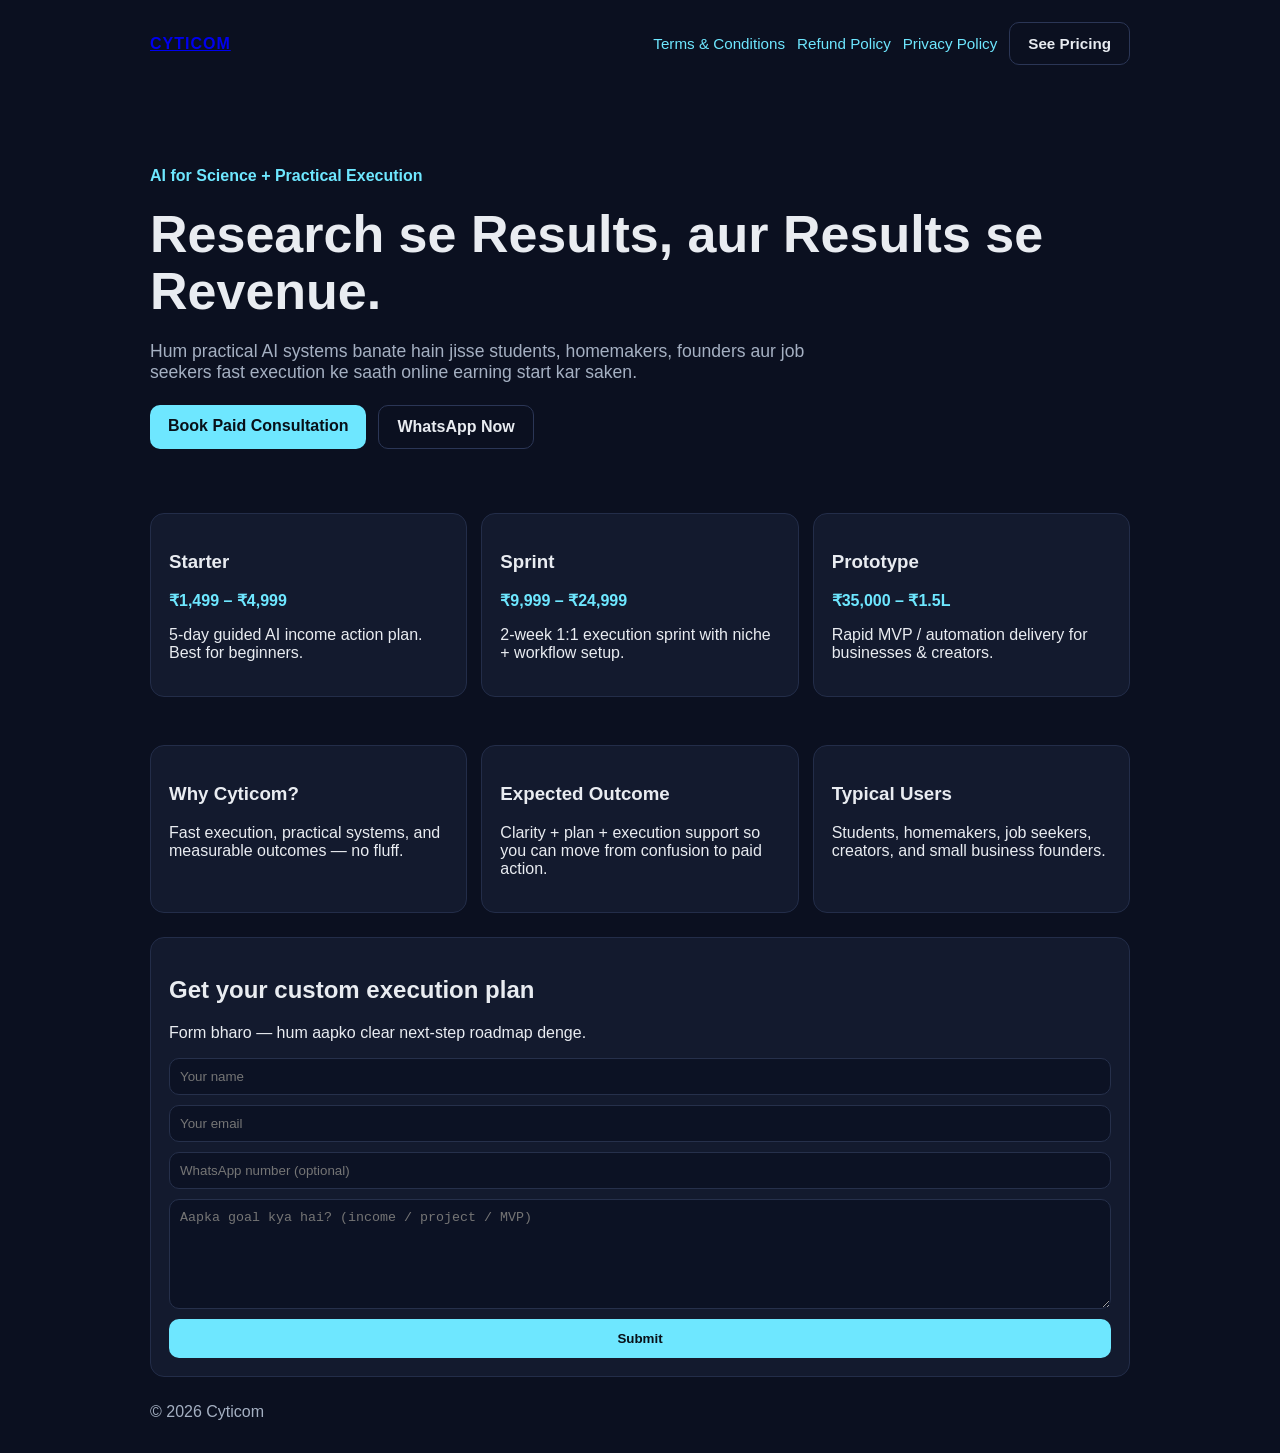
<file: index.html>
<!doctype html>
<html lang="en">
<head>
  <meta charset="UTF-8" />
  <meta name="viewport" content="width=device-width, initial-scale=1.0" />
  <title>Cyticom — AI for Science & Income Systems</title>
  <meta name="description" content="Cyticom builds practical AI systems for science, learning, and online income execution." />
  <link rel="stylesheet" href="styles.css" />
</head>
<body>
  <header class="wrap">
    <a class="brand" href="/">CYTICOM</a>
    <nav class="top-nav">
      <a href="/terms-and-conditions.html">Terms & Conditions</a>
      <a href="/refund-policy.html">Refund Policy</a>
      <a href="/privacy-policy.html">Privacy Policy</a>
      <a class="btn ghost" href="#pricing">See Pricing</a>
    </nav>
  </header>

  <main>
    <section class="hero wrap">
      <p class="tag">AI for Science + Practical Execution</p>
      <h1>Research se Results, aur Results se Revenue.</h1>
      <p class="sub">Hum practical AI systems banate hain jisse students, homemakers, founders aur job seekers fast execution ke saath online earning start kar saken.</p>
      <div class="actions">
        <a class="btn" href="#contact">Book Paid Consultation</a>
        <a class="btn ghost" href="https://wa.me/?text=Hi%20Cyticom%2C%20mujhe%20AI%20income%20consultation%20chahiye" target="_blank" rel="noopener">WhatsApp Now</a>
      </div>
    </section>

    <section id="pricing" class="wrap grid">
      <article class="card">
        <h3>Starter</h3>
        <p class="price">₹1,499 – ₹4,999</p>
        <p>5-day guided AI income action plan. Best for beginners.</p>
      </article>
      <article class="card">
        <h3>Sprint</h3>
        <p class="price">₹9,999 – ₹24,999</p>
        <p>2-week 1:1 execution sprint with niche + workflow setup.</p>
      </article>
      <article class="card">
        <h3>Prototype</h3>
        <p class="price">₹35,000 – ₹1.5L</p>
        <p>Rapid MVP / automation delivery for businesses & creators.</p>
      </article>
    </section>

    <section class="wrap grid">
      <article class="card">
        <h3>Why Cyticom?</h3>
        <p>Fast execution, practical systems, and measurable outcomes — no fluff.</p>
      </article>
      <article class="card">
        <h3>Expected Outcome</h3>
        <p>Clarity + plan + execution support so you can move from confusion to paid action.</p>
      </article>
      <article class="card">
        <h3>Typical Users</h3>
        <p>Students, homemakers, job seekers, creators, and small business founders.</p>
      </article>
    </section>

    <section class="wrap" id="contact">
      <div class="card contact">
        <h2>Get your custom execution plan</h2>
        <p>Form bharo — hum aapko clear next-step roadmap denge.</p>
        <form name="cyticom-leads" method="POST" data-netlify="true" netlify-honeypot="bot-field" action="/thank-you.html">
          <input type="hidden" name="form-name" value="cyticom-leads" />
          <p class="hidden"><label>Don’t fill this: <input name="bot-field" /></label></p>
          <input required name="name" placeholder="Your name" />
          <input required type="email" name="email" placeholder="Your email" />
          <input name="phone" placeholder="WhatsApp number (optional)" />
          <textarea required name="goal" placeholder="Aapka goal kya hai? (income / project / MVP)"></textarea>
          <button class="btn" type="submit">Submit</button>
        </form>
      </div>
    </section>
  </main>

  <footer class="wrap foot">
    © <span id="year"></span> Cyticom
  </footer>

  <script src="script.js"></script>
</body>
</html>
</file>
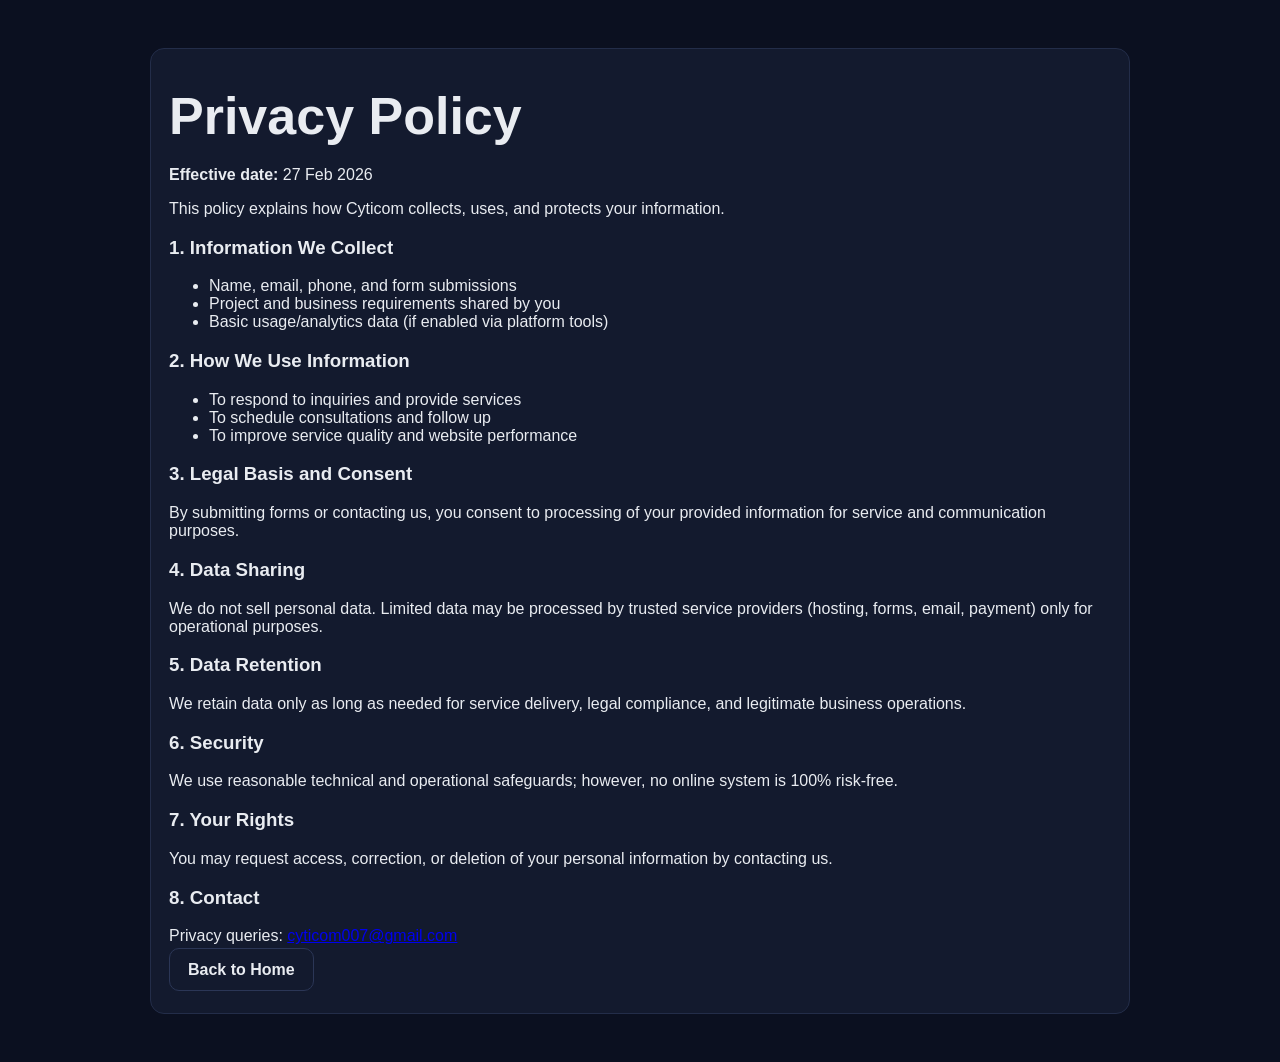
<file: privacy-policy.html>
<!doctype html>
<html lang="en">
<head>
  <meta charset="UTF-8" />
  <meta name="viewport" content="width=device-width, initial-scale=1.0" />
  <title>Privacy Policy — Cyticom</title>
  <link rel="stylesheet" href="styles.css" />
</head>
<body>
  <main class="wrap" style="padding:48px 0;">
    <div class="card">
      <h1>Privacy Policy</h1>
      <p><strong>Effective date:</strong> 27 Feb 2026</p>
      <p>This policy explains how Cyticom collects, uses, and protects your information.</p>

      <h3>1. Information We Collect</h3>
      <ul>
        <li>Name, email, phone, and form submissions</li>
        <li>Project and business requirements shared by you</li>
        <li>Basic usage/analytics data (if enabled via platform tools)</li>
      </ul>

      <h3>2. How We Use Information</h3>
      <ul>
        <li>To respond to inquiries and provide services</li>
        <li>To schedule consultations and follow up</li>
        <li>To improve service quality and website performance</li>
      </ul>

      <h3>3. Legal Basis and Consent</h3>
      <p>By submitting forms or contacting us, you consent to processing of your provided information for service and communication purposes.</p>

      <h3>4. Data Sharing</h3>
      <p>We do not sell personal data. Limited data may be processed by trusted service providers (hosting, forms, email, payment) only for operational purposes.</p>

      <h3>5. Data Retention</h3>
      <p>We retain data only as long as needed for service delivery, legal compliance, and legitimate business operations.</p>

      <h3>6. Security</h3>
      <p>We use reasonable technical and operational safeguards; however, no online system is 100% risk-free.</p>

      <h3>7. Your Rights</h3>
      <p>You may request access, correction, or deletion of your personal information by contacting us.</p>

      <h3>8. Contact</h3>
      <p>Privacy queries: <a href="mailto:cyticom007@gmail.com">cyticom007@gmail.com</a></p>

      <p><a class="btn ghost" href="/">Back to Home</a></p>
    </div>
  </main>
</body>
</html>
</file>
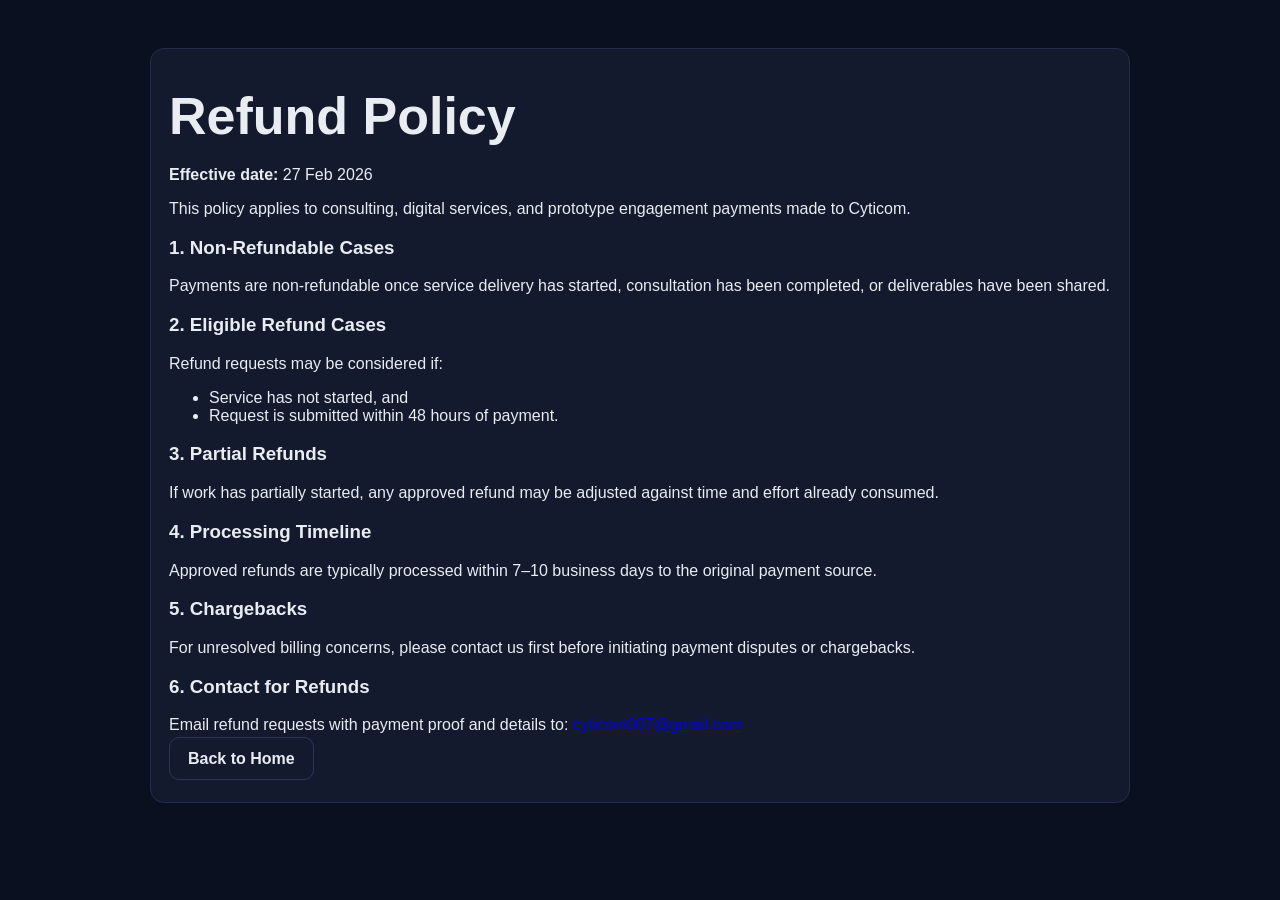
<file: refund-policy.html>
<!doctype html>
<html lang="en">
<head>
  <meta charset="UTF-8" />
  <meta name="viewport" content="width=device-width, initial-scale=1.0" />
  <title>Refund Policy — Cyticom</title>
  <link rel="stylesheet" href="styles.css" />
</head>
<body>
  <main class="wrap" style="padding:48px 0;">
    <div class="card">
      <h1>Refund Policy</h1>
      <p><strong>Effective date:</strong> 27 Feb 2026</p>
      <p>This policy applies to consulting, digital services, and prototype engagement payments made to Cyticom.</p>

      <h3>1. Non-Refundable Cases</h3>
      <p>Payments are non-refundable once service delivery has started, consultation has been completed, or deliverables have been shared.</p>

      <h3>2. Eligible Refund Cases</h3>
      <p>Refund requests may be considered if:</p>
      <ul>
        <li>Service has not started, and</li>
        <li>Request is submitted within 48 hours of payment.</li>
      </ul>

      <h3>3. Partial Refunds</h3>
      <p>If work has partially started, any approved refund may be adjusted against time and effort already consumed.</p>

      <h3>4. Processing Timeline</h3>
      <p>Approved refunds are typically processed within 7–10 business days to the original payment source.</p>

      <h3>5. Chargebacks</h3>
      <p>For unresolved billing concerns, please contact us first before initiating payment disputes or chargebacks.</p>

      <h3>6. Contact for Refunds</h3>
      <p>Email refund requests with payment proof and details to: <a href="mailto:cyticom007@gmail.com">cyticom007@gmail.com</a></p>

      <p><a class="btn ghost" href="/">Back to Home</a></p>
    </div>
  </main>
</body>
</html>
</file>
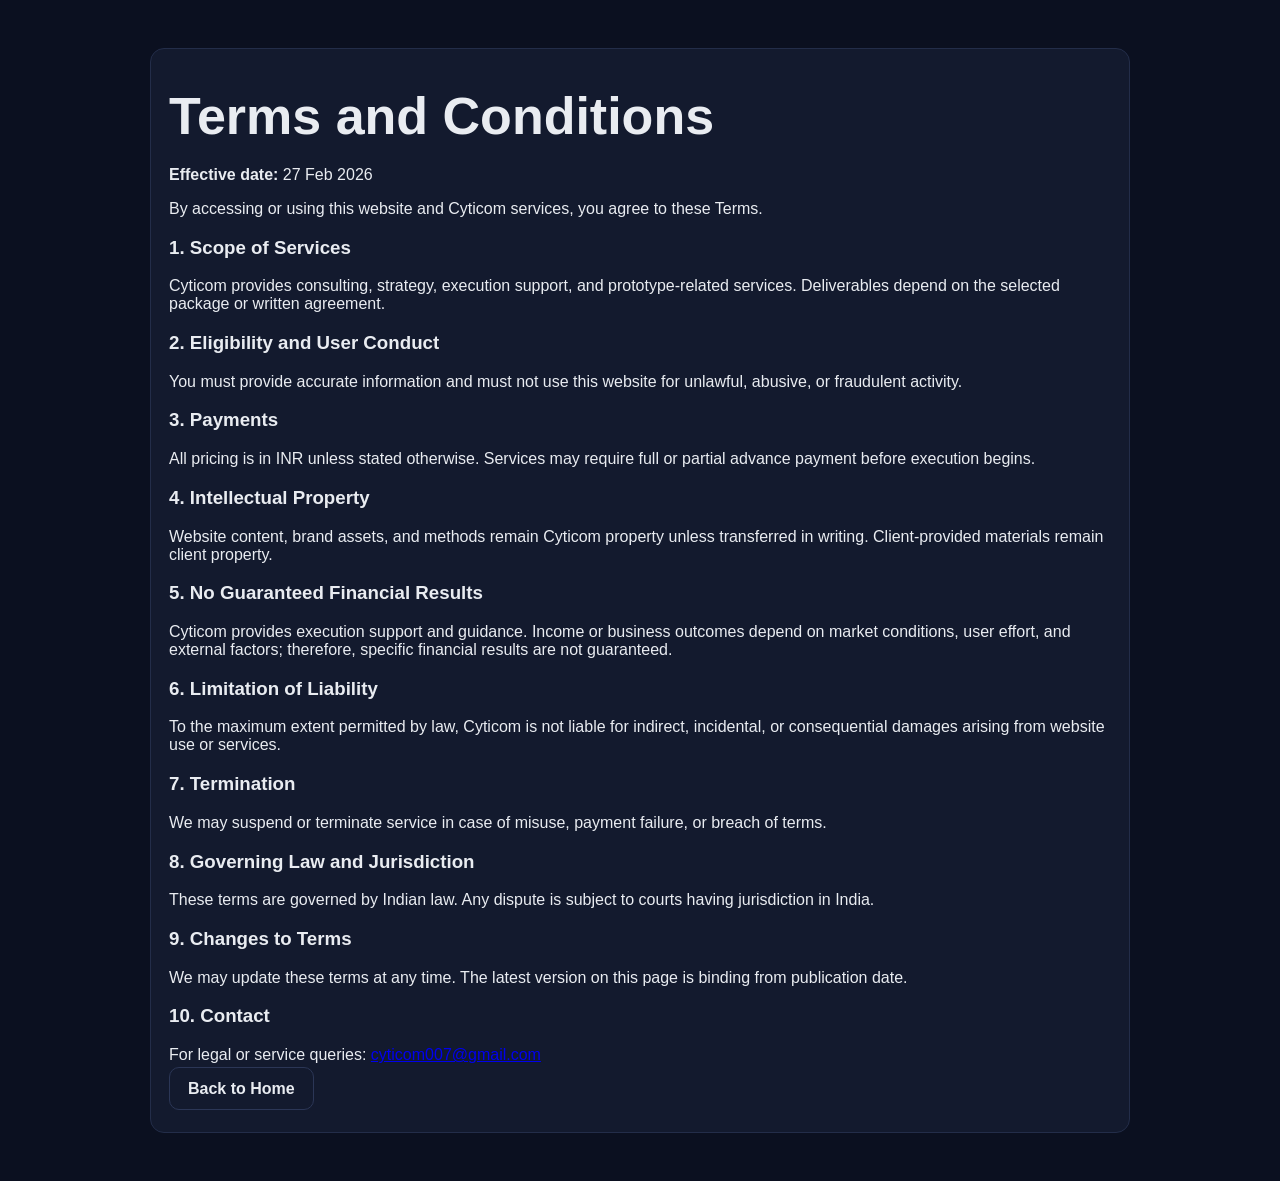
<file: terms-and-conditions.html>
<!doctype html>
<html lang="en">
<head>
  <meta charset="UTF-8" />
  <meta name="viewport" content="width=device-width, initial-scale=1.0" />
  <title>Terms and Conditions — Cyticom</title>
  <link rel="stylesheet" href="styles.css" />
</head>
<body>
  <main class="wrap" style="padding:48px 0;">
    <div class="card">
      <h1>Terms and Conditions</h1>
      <p><strong>Effective date:</strong> 27 Feb 2026</p>
      <p>By accessing or using this website and Cyticom services, you agree to these Terms.</p>

      <h3>1. Scope of Services</h3>
      <p>Cyticom provides consulting, strategy, execution support, and prototype-related services. Deliverables depend on the selected package or written agreement.</p>

      <h3>2. Eligibility and User Conduct</h3>
      <p>You must provide accurate information and must not use this website for unlawful, abusive, or fraudulent activity.</p>

      <h3>3. Payments</h3>
      <p>All pricing is in INR unless stated otherwise. Services may require full or partial advance payment before execution begins.</p>

      <h3>4. Intellectual Property</h3>
      <p>Website content, brand assets, and methods remain Cyticom property unless transferred in writing. Client-provided materials remain client property.</p>

      <h3>5. No Guaranteed Financial Results</h3>
      <p>Cyticom provides execution support and guidance. Income or business outcomes depend on market conditions, user effort, and external factors; therefore, specific financial results are not guaranteed.</p>

      <h3>6. Limitation of Liability</h3>
      <p>To the maximum extent permitted by law, Cyticom is not liable for indirect, incidental, or consequential damages arising from website use or services.</p>

      <h3>7. Termination</h3>
      <p>We may suspend or terminate service in case of misuse, payment failure, or breach of terms.</p>

      <h3>8. Governing Law and Jurisdiction</h3>
      <p>These terms are governed by Indian law. Any dispute is subject to courts having jurisdiction in India.</p>

      <h3>9. Changes to Terms</h3>
      <p>We may update these terms at any time. The latest version on this page is binding from publication date.</p>

      <h3>10. Contact</h3>
      <p>For legal or service queries: <a href="mailto:cyticom007@gmail.com">cyticom007@gmail.com</a></p>
      <p><a class="btn ghost" href="/">Back to Home</a></p>
    </div>
  </main>
</body>
</html>
</file>
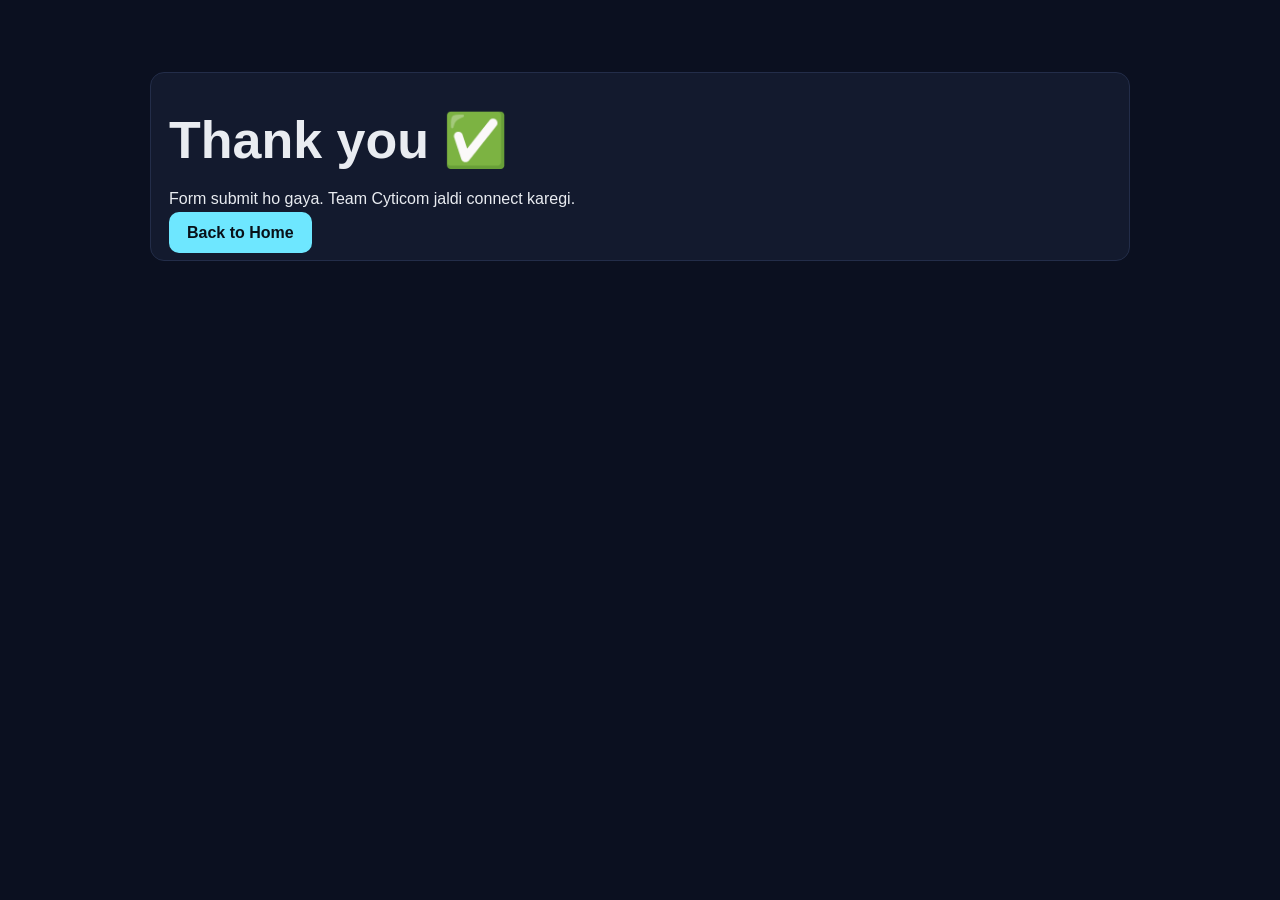
<file: thank-you.html>
<!doctype html>
<html lang="en">
<head>
  <meta charset="UTF-8" />
  <meta name="viewport" content="width=device-width, initial-scale=1.0" />
  <title>Thank You — Cyticom</title>
  <link rel="stylesheet" href="styles.css" />
</head>
<body>
  <main class="wrap" style="padding:72px 0;">
    <div class="card">
      <h1>Thank you ✅</h1>
      <p>Form submit ho gaya. Team Cyticom jaldi connect karegi.</p>
      <a class="btn" href="/">Back to Home</a>
    </div>
  </main>
</body>
</html>
</file>
<file: styles.css>
:root { --bg:#0b1020; --fg:#e9ecf1; --muted:#a5b0c2; --brand:#6ee7ff; --card:#131a2e; }
* { box-sizing:border-box; }
body { margin:0; font-family:Inter,Segoe UI,Arial,sans-serif; background:var(--bg); color:var(--fg); }
.wrap { width:min(980px,92%); margin:0 auto; }
header { display:flex; justify-content:space-between; align-items:center; gap:16px; padding:22px 0; }
.brand { font-weight:700; letter-spacing:1px; }
.top-nav { display:flex; align-items:center; gap:12px; flex-wrap:wrap; justify-content:flex-end; }
.top-nav a { color: var(--brand); text-decoration: none; font-size: 0.95rem; }
.top-nav a:hover { text-decoration: underline; }
.hero { padding:64px 0 40px; }
.tag { color:var(--brand); font-weight:600; }
h1 { font-size:clamp(28px,5vw,52px); line-height:1.1; margin:.4em 0; }
.sub { color:var(--muted); font-size:1.1rem; max-width:720px; }
.actions { display:flex; gap:12px; margin-top:22px; }
.btn { background:var(--brand); color:#081018; border:0; padding:12px 18px; border-radius:10px; text-decoration:none; font-weight:700; cursor:pointer; }
.btn.ghost { background:transparent; color:var(--fg); border:1px solid #2b3656; }
.grid { display:grid; grid-template-columns:repeat(auto-fit,minmax(220px,1fr)); gap:14px; padding:24px 0; }
.card { background:var(--card); border:1px solid #232d49; border-radius:14px; padding:18px; }
.price { color: var(--brand); font-weight: 700; margin: 4px 0 8px; }
.contact form { display:grid; gap:10px; margin-top:10px; }
input,textarea { background:#0c1224; color:var(--fg); border:1px solid #26304b; border-radius:10px; padding:10px; }
textarea { min-height:110px; resize:vertical; }
.msg { color:var(--brand); min-height:1.2em; }
.hidden { display:none; }
.foot { color:var(--muted); padding:26px 0 32px; }
.foot a { color: var(--brand); text-decoration: none; }
.foot a:hover { text-decoration: underline; }
</file>
